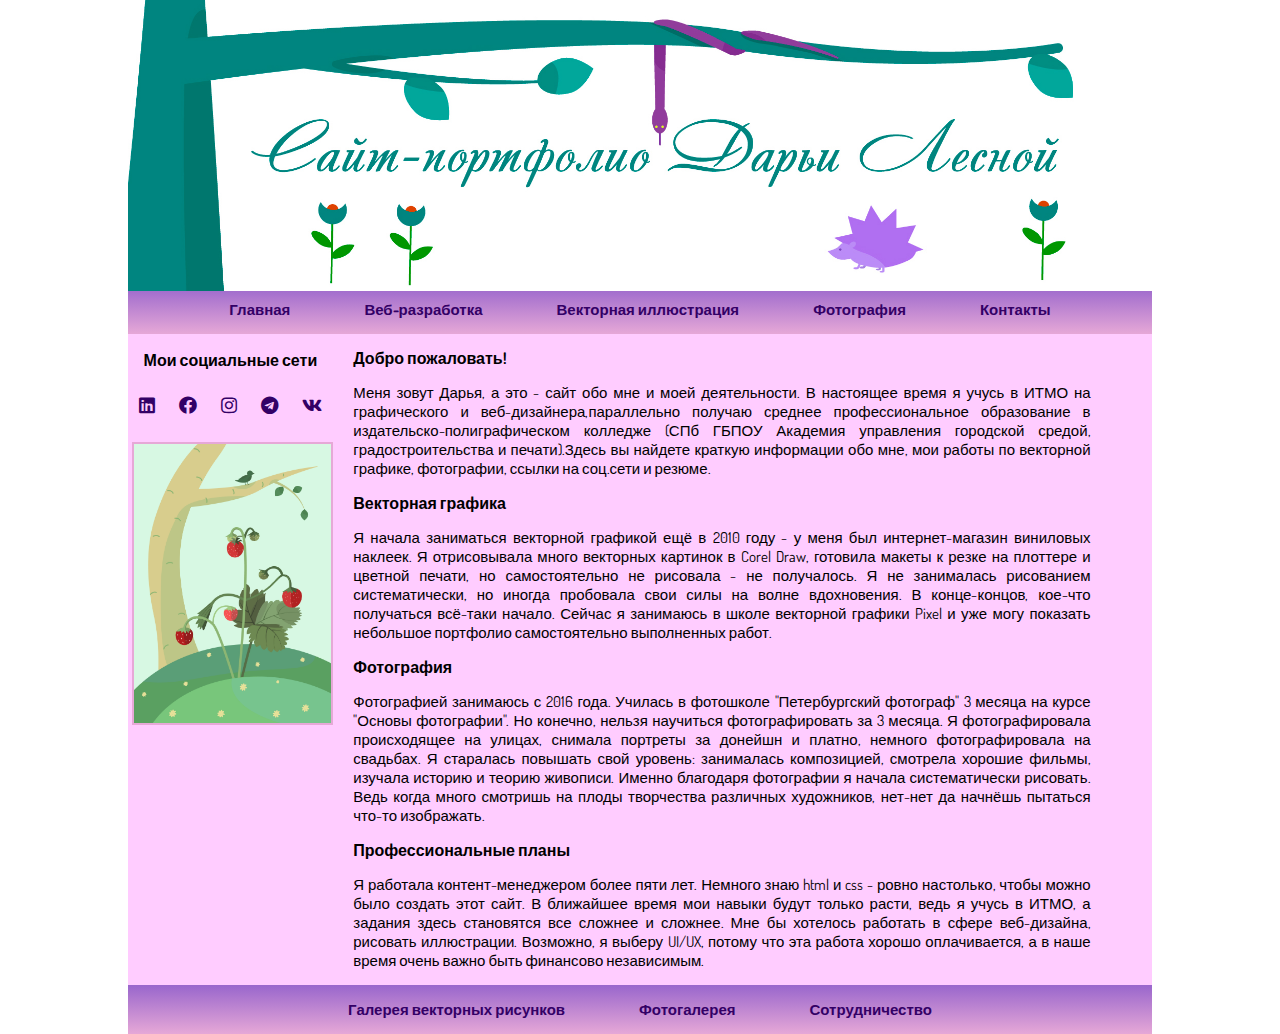
<file: index.html>
<!DOCTYPE html>
<html lang="ru" prefix="og: http://ogp.me/ns# fb: http://ogp.me/ns/fb#">

<head>
	<title>Сайт-портфолио Дарьи Лесной</title>
	<meta charset="utf-8">
	<meta property="og:title" content="Сайт-портфолио Дарьи Лесной" /> 
	<meta property="og:type" content="website" /> 
	<meta property="og:url" content="www.daryalesnaya.ru" /> 
	<meta property="og:description" content="Здесь вы найдете краткую информации обо мне, мои работы по векторной графике, фотографии, ссылки на соц.сети и резюме."> 
	<meta property="og image" content="images/shapka2.jpg"/>
	<meta name="viewport" content="width=device-width, initial-scale=1">

	<link rel="stylesheet" type="text/css" href="style1.css">
	<link href="https://fonts.googleapis.com/css?family=Dosis&display=swap" rel="stylesheet">
	<link rel="stylesheet" type="text/css" href="fontawesome/css/all.css">
</head>
<body>
	<div class="container">
		<header><img src="images/shapka2.jpg" width="100%" height="auto" alt="дизайнер Дарья Лесная">
			<nav class="header_menu">
				<ul>
				<li><a href="index.html"><b>Главная</b></a></li>
				<li><a href="#"><b>Веб-разработка</b></a></li>
				<li><a href="vector.html"><b>Векторная иллюстрация</b></a></li>
				<li><a href="#"><b>Фотография</b></a></li>
				<li><a href="contacts.html"><b>Контакты</b></a></li>
			</ul>
		</nav>

		</header></div>
	<main class="container">
		<aside class="leftSide"> 
	           <div class="leftSidemenu">
	           		<h3 style="padding:0; text-align: center;">Мои социальные сети</h3>
				<ul style="padding:0; text-align: center;">
					<li><a href="#"><i class="fab fa-linkedin"></i></a></li>
					<li><a href="#"><i class="fab fa-facebook"></i></a></li>
					<li><a href="#"><i class="fab fa-instagram"></i></a></li>
					<li><a href="#"><i class="fab fa-telegram"></i></a></li>
					<li><a href="#"><i class="fab fa-vk"></i></a></li>
					
				</ul>
			</div>

				<div><img src="images/zemlyanika2.jpg" width="96%" height="auto"></div>
			</aside>
			<section>
				<atricle>
					<h2>Добро пожаловать!</h2>
					<p class="article">Меня зовут Дарья, а это - сайт обо мне и моей деятельности. В настоящее время я учусь в ИТМО на графического и веб-дизайнера,параллельно получаю среднее профессиональное образование в издательско-полиграфическом колледже (СПб ГБПОУ Академия управления городской средой, градостроительства и печати).Здесь вы найдете краткую информации обо мне, мои работы по векторной графике, фотографии, ссылки на соц.сети и резюме.</p>

				</atricle>
				<atricle>
					<h2>Векторная графика</h2>
					<p class="article">Я начала заниматься векторной графикой ещё в 2010 году - у меня был интернет-магазин виниловых наклеек. Я отрисовывала много векторных картинок в Corel Draw, готовила макеты к резке на плоттере и цветной печати, но самостоятельно не рисовала - не получалось. Я не занималась рисованием систематически, но иногда пробовала свои силы на волне вдохновения. В конце-концов, кое-что получаться всё-таки начало. Сейчас я занимаюсь в школе векторной графики Pixel и уже могу показать небольшое портфолио самостоятельно выполненных работ. 
			     </p>
			    
				</atricle>
				<atricle>
					<h2>Фотография</h2>
					<p class="article">Фотографией занимаюсь с 2016 года. Училась в фотошколе "Петербургский фотограф" 3 месяца на курсе "Основы фотографии". Но конечно, нельзя научиться фотографировать за 3 месяца. Я фотографировала происходящее на улицах, снимала портреты за донейшн и платно, немного фотографировала на свадьбах. Я старалась повышать свой уровень: занималась композицией, смотрела хорошие фильмы, изучала историю и теорию живописи. Именно благодаря фотографии я начала систематически рисовать. Ведь когда много смотришь на плоды творчества различных художников, нет-нет да начнёшь пытаться что-то изображать.

			     </p>
			    
				</atricle>
				<atricle>
					<h2>Профессиональные планы</h2>
					<p class="article">Я работала контент-менеджером более пяти лет. Немного знаю html и css - ровно настолько, чтобы можно было создать этот сайт. В ближайшее время мои навыки будут только расти, ведь я учусь в ИТМО, а задания здесь становятся все сложнее и сложнее. Мне бы хотелось работать в сфере веб-дизайна, рисовать иллюстрации. Возможно, я выберу UI/UX, потому что эта работа хорошо оплачивается, а в наше время очень важно быть финансово независимым.

			     </p>
			    
				</atricle>
			</section>
	</main>

	<div style="clear:both";></div>
	<div  class="container">
		<footer>
		<nav class="footer_menu">
			<ul>
				<li><a href="#"><b>Галерея векторных рисунков</b></a></li>
				<li><a href="#"><b>Фотогалерея</b></a></li>
				<li><a href="#"><b>Сотрудничество</b></a></li>	
				</ul></nav>

	</footer>
	</div>
	
</body>
</html>
</file>
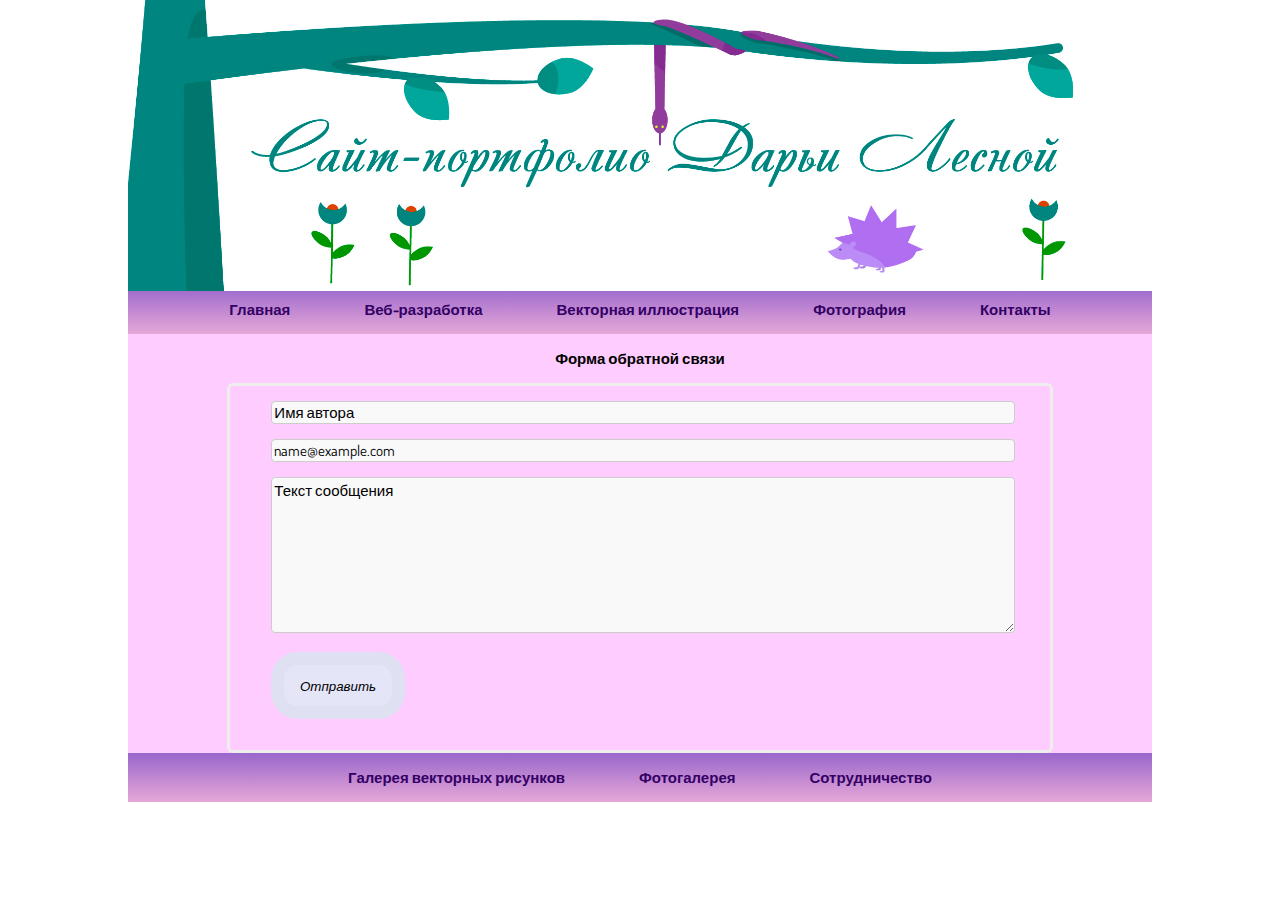
<file: contacts.html>
<!DOCTYPE html>
<html lang="ru" prefix="og: http://ogp.me/ns# fb: http://ogp.me/ns/fb#">

<head>
	<title>Контакты Дарьи Лесной</title>
	<meta charset="utf-8">
	<meta property="og:title" content="Написать Дарье Лесной" /> 
	<meta property="og:type" content="website" /> 
	<meta property="og:url" content="www.daryalesnaya.ru" /> 
	<meta property="og:description" content="Здесь вы найдете краткую информации обо мне, мои работы по векторной графике, фотографии, ссылки на соц.сети и резюме."> 
	<meta property="og image" content="images/shapka2.jpg"/>
	<meta name="viewport" content="width=device-width, initial-scale=1">

	<link rel="stylesheet" type="text/css" href="style3.css">
	<link href="https://fonts.googleapis.com/css?family=Dosis&display=swap" rel="stylesheet">
	<link rel="stylesheet" type="text/css" href="fontawesome/css/all.css">
</head>
<body>
	<div class="container">
		<header><img src="images/shapka2.jpg" width="100%" height="auto" alt="дизайнер Дарья Лесная">
			<nav class="header_menu">
				<ul>
				<li><a href="index.html"><b>Главная</b></a></li>
				<li><a href="#"><b>Веб-разработка</b></a></li>
				<li><a href="vector.html"><b>Векторная иллюстрация</b></a></li>
				<li><a href="#"><b>Фотография</b></a></li>
				<li><a href="contacts.html"><b>Контакты</b></a></li>
			</ul>
		</nav>

		</header></div>
	<main class="container">
			<section>

			<h3 style="padding:0; text-align: center;">Форма обратной связи</h3>

			<div class="form1">
            <form class="mainform" >
            <p class="name">
            <input type="text" name="name" value="Имя автора" />  
            </p>
            <p class="email">
             <input type="text" name="email" value="name@example.com" />
  
             </p>
              <p class="msg">
                <textarea name="msg">Текст сообщения</textarea>
               </p>
             <p><button style="margin-left:5%"><i font-size="1em">Отправить</i></button></p>
</form>
</div>


				
			</section>
	</main>

	<div style="clear:both";></div>
	<div  class="container">
		<footer>
		<nav class="footer_menu">
			<ul>
				<li><a href="#"><b>Галерея векторных рисунков</b></a></li>
				<li><a href="#"><b>Фотогалерея</b></a></li>
				<li><a href="#"><b>Сотрудничество</b></a></li>	
				</ul></nav>

	</footer>
	</div>
	
</body>
</html>
</file>
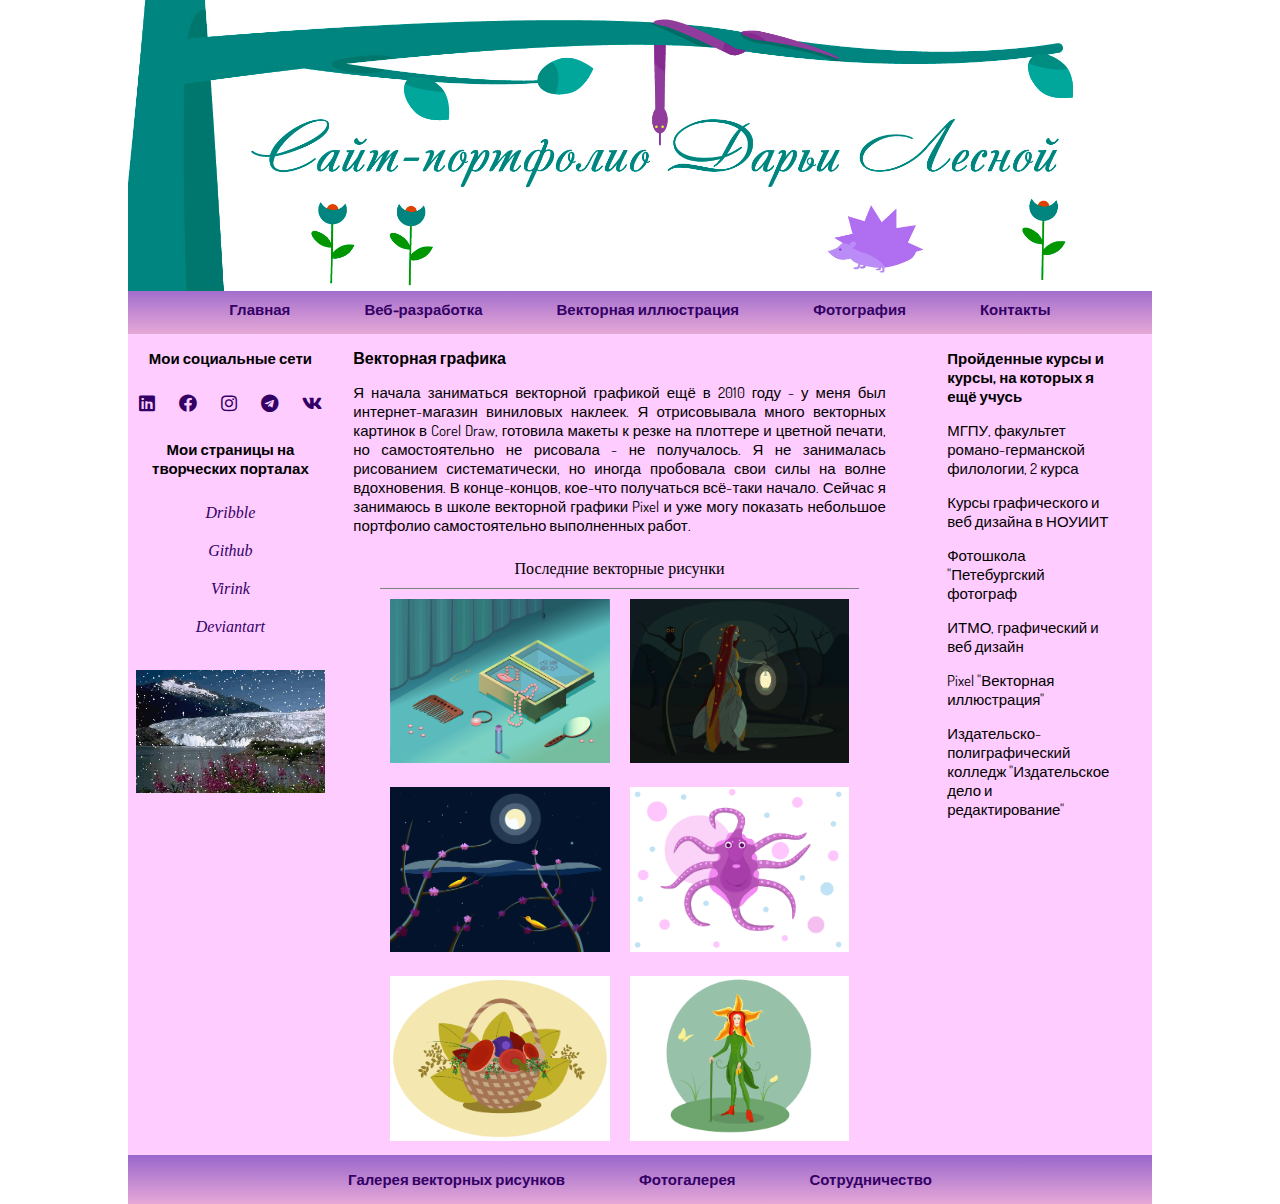
<file: vector.html>
<!DOCTYPE html>
<html lang="ru" prefix="og: http://ogp.me/ns# fb: http://ogp.me/ns/fb#">

<head>
	<title>Сайт-портфолио Дарьи Лесной</title>
	<meta charset="utf-8">
	<meta property="og:title" content="Векторные иллюстрации" /> 
	<meta property="og:type" content="website" /> 
	<meta property="og:url" content="www.daryalesnaya/vector.ru" /> 
	<meta property="og:description" content="Здесь вы найдете краткую информации обо мне, мои работы по векторной графике, фотографии, ссылки на соц.сети и резюме."> 
	<meta property="og image" content="images/shapka2.jpg"/>
	<meta name="viewport" content="width=device-width, initial-scale=1">

	<link rel="stylesheet" type="text/css" href="style2.css">
	<link href="https://fonts.googleapis.com/css?family=Dosis&display=swap" rel="stylesheet">
	<link rel="stylesheet" type="text/css" href="fontawesome/css/all.css">
</head>
<body>
	<div class="container">
		<header><img src="images/shapka2.jpg" width="100%" height="auto" alt="дизайнер Дарья Лесная">
			<nav class="header_menu">
				<ul>
				<li><a href="index.html"><b>Главная</b></a></li>
				<li><a href="#"><b>Веб-разработка</b></a></li>
				<li><a href="vector.html"><b>Векторная иллюстрация</b></a></li>
				<li><a href="#"><b>Фотография</b></a></li>
				<li><a href="contacts.html"><b>Контакты</b></a></li>
			</ul>
		</nav>

		</header></div>
	<main class="container">
		<aside class="leftSide"> 
	           <div class="leftSidemenu">
	           	<h3 style="padding:0; text-align: center;">Мои социальные сети</h3>
				<ul style="padding:0; text-align: center;">
					<li><a href="#"><i class="fab fa-linkedin"></i></a></li>
					<li><a href="https://www.facebook.com/daria.piligrim"><i class="fab fa-facebook"></i></a></li>
					<li><a href="https://www.instagram.com/foto_ugolok/"><i class="fab fa-instagram"></i></a></li>
					<li><a href="#"><i class="fab fa-telegram"></i></a></li>
					<li><a href="https://vk.com/mnogolikiy1990"><i class="fab fa-vk"></i></a></li>
					
				</ul>
			</div>

			<div class="portali">
			<h3 style="padding:0; text-align: center;">Мои страницы на творческих порталах</h3>
			<ul style="padding:0; text-align: center;">
					<li><a href="https://dribbble.com/DariaLesnaya"><i>Dribble</i></a></li>
					<li><a href="https://github.com/henrivalois"><i>Github</i></a></li>
					<li><a href="https://virink.com/daryalesnaya"><i>Virink</i></a></li>
					<li><a href="https://www.deviantart.com/daryalesnaya"><i>Deviantart</i></a></li>
			
				</ul>
		</div>

		<div><iframe src="banner.html">
    </iframe></div>

			</aside>

			<aside class="rightSide"> 
	           <div class="textright">
				<h3>Пройденные курсы и курсы, на которых я ещё учусь</h3>
				<p>МГПУ, факультет романо-германской филологии, 2 курса</p>
				<p>Курсы графического и веб дизайна в НОУИИТ</p>
				<p>Фотошкола "Петебургский фотограф</p>
				<p>ИТМО, графический и веб дизайн</p>
				<p>Pixel "Векторная иллюстрация"</p>
				<p>Издательско-полиграфический колледж "Издательское дело и редактирование"</p>
				<p></p>
			</div>
			</aside>
			<section>
				<atricle>
					<h2>Векторная графика</h2>
					<p class="article">Я начала заниматься векторной графикой ещё в 2010 году - у меня был интернет-магазин виниловых наклеек. Я отрисовывала много векторных картинок в Corel Draw, готовила макеты к резке на плоттере и цветной печати, но самостоятельно не рисовала - не получалось. Я не занималась рисованием систематически, но иногда пробовала свои силы на волне вдохновения. В конце-концов, кое-что получаться всё-таки начало. Сейчас я занимаюсь в школе векторной графики Pixel и уже могу показать небольшое портфолио самостоятельно выполненных работ. 
			     </p>
			    </atricle>
				<div class="table1">
					<table  width="90%" cellspacing="10px"; cellpadding="10px" rules="groups" align="center";>
						<thead title="Последние работы">
							<tr>
								<td colspan="2" align="center">Последние векторные рисунки</td>
							</tr>
						</thead>
					<tr>
						<td><img src="images/shkatulka7_3.jpg" width="100%"></td>
						<td><img src="images/nightwitch8.jpg" width="100%"></td>
						
					</tr>
					<tr>
						<td><img src="images/ptichki5.jpg" width="100%"></td>
						<td><img src="images/osminog2.jpg" width="100%"></td>
							
					</tr>
					<tr>
						<td><img src="images/korzina5.jpg" width="100%"></td>
						<td><img src="images/tsvetok4.jpg" width="100%"></td>
							
					</tr>
					</table>
				</div>

				<div class="table2">
					<table  width="90%" cellspacing="10px"; cellpadding="10px" rules="groups" align="center";>
						<thead title="Последние работы">
							<tr>
								<td colspan="2" align="center">Последние векторные рисунки</td>
							</tr>
						</thead>
					<tr>
						<td><img src="images/shkatulka7_3.jpg" width="100%"></td>
						
					</tr>
					<tr><td><img src="images/nightwitch8.jpg" width="100%"></td>
					</tr>
					<tr>
						<td><img src="images/ptichki5.jpg" width="100%"></td>
							
					</tr>
					<tr><td><img src="images/osminog2.jpg" width="100%"></td></tr>
					<tr>
						<td><img src="images/korzina5.jpg" width="100%"></td>
							
					</tr>
					<tr><td><img src="images/tsvetok4.jpg" width="100%"></td></tr>
					</table>
				</div>

			</section>
	</main>

	<div style="clear:both";></div>
	<div  class="container">
		<footer>
		<nav class="footer_menu">
			<ul>
				<li><a href="#"><b>Галерея векторных рисунков</b></a></li>
				<li><a href="#"><b>Фотогалерея</b></a></li>
				<li><a href="#"><b>Сотрудничество</b></a></li>	
				</ul></nav>

	</footer>
	</div>
	
</body>
</html>
</file>
<file: style1.css>
html,body {
	padding:0;
	margin:0;
}

.container {
	width: 80%;
	margin: 0 auto;
	min-height: 100%;
	background-color:#FFCCFF;
}

.container:after {
            content: " ";
            clear: both;
            /*height: 48px; Добавляет эти 48 пкс наверх, где они не нужны*/
            display: block;}

header>img {
	margin-bottom: -10px;
}
header>.header_menu >ul {
 background-image: linear-gradient(#9966CC, #e6a8d7);
 text-align:center;
 margin:0;
 padding-inline-start:0;
}

header>.header_menu>ul>li {
 list-style-type:none;
 display:inline-block;
 padding:15px 35px;
}

header>.header_menu>ul>li>a {
	color:#330066;
	font-size:16px;
	text-decoration:none;
 }


header>.header_menu>ul>li>a:hover {
	color:white;
	font-size:16px;
	text-decoration:underline;
 }

 aside {
 	
 	background-color:#FFCCFF;}

 	aside>ul {
 		
 		padding:-5px;
 	}

 	p {
 		font-family: 'Dosis', sans-serif;
 		font-size:15px;
 		
 	}

 	.article {
 		text-align:justify;
 	}

 	b {
 		font-family: 'Dosis', sans-serif;
 		font-size:15px;
 	}

 	h2 {
 		font-family: 'Dosis', sans-serif;
 		font-size:16px;

 	}


 	h3 {
 		font-family: 'Dosis', sans-serif;
 		font-size:16px;

 	}

section {
	background-color: #FFCCFF;
	width:76%;
	padding-left:2%;
	padding-right:2%;
	float:left;
	box-sizing: border-box;
 }

.leftSide {
	float:left;
	width:20%;
	/*outline:1px solid #000;*/

}

.leftSide>div>img {
	border: 2px solid #e6a8d7;
	float:right;


}

aside>.leftSidemenu {
	width:100%;
}

aside>.leftSidemenu>ul> {

	margin:0;
	padding:0;
	text-align: center;

}

aside>.leftSidemenu>ul>li {
	list-style-type: none;
	display:inline-block;
	padding: 10px;
}

aside>.leftSidemenu>ul>li>a>i {
	color: #330066;  /*цвет кнопки*/
    transition: 1s; /*переход 1с*/
    cursor:pointer;
    font-size:18px;


}

aside>.leftSidemenu>ul>li>a>i:hover {
    color: #4478E9

}

footer>.footer_menu> {
	margin:-48px 0 0 0;
	width: 100%;
    height:48px;
}

footer>.footer_menu>ul {
	background-image: linear-gradient(#9966CC, #e6a8d7);
	text-align: center;
	margin:0;
	padding-inline-start:0;
	
}

footer>.footer_menu>ul>li {
	list-style-type: none;
	display:inline-block;
	padding:15px 35px;
	text-decoration: none;
}

footer>.footer_menu>ul>li>a {
	color:#330066;
	font-size:16px;
	text-decoration:none;
}

footer>.footer_menu>ul>li>a:hover {
	color:white;
	font-size:16px;
	text-decoration:underline;
}



@media (max-width:1240px) {

	header>.header_menu>ul>li {
 list-style-type:none;
 display:inline-block;
 padding:10px 25px;
}

footer>.footer_menu>ul>li {
	list-style-type: none;
	display:inline-block;
	padding:10px 25px;
	text-decoration: none;
}

.leftSide>div>img {
	border: 2px solid #e6a8d7;
	float:right;
	display: none;
}


aside>.leftSidemenu>ul>li {
	list-style-type: none;
	display:block;
	padding: 10px;
}

aside>.leftSidemenu>ul>li>a>i {
	color: #330066;  /*цвет кнопки*/
    transition: 1s; /*переход 1с*/
    cursor:pointer;
    font-size:30px;


}

}

@media (max-width:1000px) {

.leftSide {
float:left;
width:100%;
/*outline:1px solid #000;*/}

.leftSide>div>img {
	border: 2px solid #e6a8d7;
	float:right;
	display: none;
}

aside>.leftSidemenu {
	width:100%;
	
}

section {
	background-color: #FFCCFF;
	width:96%;
	padding:2%;
	text-align:center;
	box-sizing:border-box;
	
 }

 header>.header_menu>ul>li {
 list-style-type:none;
 display:inline-block;
 padding:10px 5px;
}

aside>.leftSidemenu>ul>li {
	list-style-type: none;
	display:inline-block;
	padding: 10px;
}

aside>.leftSidemenu>ul>li>a>i {
	color: #330066;  /*цвет кнопки*/
    transition: 1s; /*переход 1с*/
    cursor:pointer;
    font-size:30px;

}

footer>.footer_menu>ul>li {
	list-style-type: none;
	display:inline-block;
	padding:10px 5px;
	text-decoration: none;
}

}
</file>
<file: style3.css>
html,body {
	padding:0;
	margin:0;
}

.container {
	width: 80%;
	margin: 0 auto;
	min-height: 100%;
	background-color:#FFCCFF;
}

.container:after {
            content: " ";
            clear: both;
            /*height: 48px; Добавляет эти 48 пкс наверх, где они не нужны*/
            display: block;}

header>img {
	margin-bottom: -10px;
}
header>.header_menu >ul {
 background-image: linear-gradient(#9966CC, #e6a8d7);
 text-align:center;
 margin:0;
 padding-inline-start:0;
}

header>.header_menu>ul>li {
 list-style-type:none;
 display:inline-block;
 padding:15px 35px;
}

header>.header_menu>ul>li>a {
	color:#330066;
	font-size:16px;
	text-decoration:none;
    overflow: hidden;
 }


header>.header_menu>ul>li>a:hover {
	color:white;
	font-size:16px;
	text-decoration:underline;
 }

 aside {
 	
 	background-color:#FFCCFF;}

 	aside>ul {
 		
 		padding:-5px;
 	}

 	p {
 		font-family: 'Dosis', sans-serif;
 		font-size:15px;
 	}

 	b {
 		font-family: 'Dosis', sans-serif;
 		font-size:15px;
 	}

 	h2 {
 		font-family: 'Dosis', sans-serif;
 		font-size:16px;

 	}


 	h3 {
 		font-family: 'Dosis', sans-serif;
 		font-size:15px;

 	}

section {

	background-color: #FFCCFF;
	width:100%;
	padding:0;
	float:left;
	margin:0;

 }


footer>.footer_menu> {
	margin:-48px 0 0 0;
	width: 100%;
    height:48px;
}

footer>.footer_menu>ul {
	background-image: linear-gradient(#9966CC, #e6a8d7);
	text-align: center;
	margin:0;
    padding-inline-start:0;
	
}

footer>.footer_menu>ul>li {
	list-style-type: none;
	display:inline-block;
	padding:15px 35px;
	text-decoration: none;
}

footer>.footer_menu>ul>li>a {
	color:#330066;
	font-size:16px;
	text-decoration:none;
}

footer>.footer_menu>ul>li>a:hover {
	color:white;
	font-size:16px;
	text-decoration:underline;
}

.form1 {
 margin: 0 auto;
 border: 3px solid #EEEEEE;
 width: 80%;
 -webkit-border-radius: 6px;
 -moz-border-radius: 6px;
 border-radius: 6px; }

 input, textarea {
 border: solid 1px #CCCCCC;
 margin-left: 5%;
 padding: 5%
 outline: 0;
 font-family: 'Dosis', sans-serif;
 font-size:1em;;
 width: 90%;
 background: #F9F9F9;
 -webkit-border-radius: 4px;
 -moz-border-radius: 4px;
 border-radius: 4px;
}

textarea {
 width: 90%;
 height: 10em;
 line-height: 150%;
}
button {
 width: 10em;
 height:5em;
 margin-bottom: 2%;
 border: 1em solid #E0E0F3;
 font-family: 'Dosis', sans-serif;
 background-color: #E5E5F8;
 border-radius: 2em; /*радиус скругления рамки 5 пкс*/
 transition: 1s;
}

button:hover {
background-color: #e6a8d7;}



@media (max-width:1240px) {

    header>.header_menu>ul>li {
 list-style-type:none;
 display:inline-block;
 padding:10px 25px;
}

footer>.footer_menu>ul>li {
    list-style-type: none;
    display:inline-block;
    padding:10px 25px;
    text-decoration: none;
}

}

@media (max-width:1000px) {

 header>.header_menu>ul>li {
 list-style-type:none;
 display:inline-block;
 padding:10px 5px;
}

footer>.footer_menu>ul>li {
    list-style-type: none;
    display:inline-block;
    padding:10px 5px;
    text-decoration: none;
}}
</file>
<file: style2.css>
html,body {
	padding:0;
	margin:0;
}

.container {
	width: 80%;
	margin: 0 auto;
	min-height: 100%;
	background-color:#FFCCFF;
}

.container:after {
            content: " ";
            clear: both;
            /*height: 48px; Добавляет эти 48 пкс наверх, где они не нужны*/
            display: block;}

header>img {
	margin-bottom: -10px;
}
header>.header_menu >ul {
 background-image: linear-gradient(#9966CC, #e6a8d7);
 text-align:center;
 margin:0;
 padding-inline-start:0;
}

header>.header_menu>ul>li {
 list-style-type:none;
 display:inline-block;
 padding:15px 35px;
}

header>.header_menu>ul>li>a {
	color:#330066;
	font-size:16px;
	text-decoration:none;
 }


header>.header_menu>ul>li>a:hover {
	color:white;
	font-size:16px;
	text-decoration:underline;
 }

 aside {
 	
 	background-color:#FFCCFF;}

 	p {
 		font-family: 'Dosis', sans-serif;
 		font-size:15px;

 	}

 	.article {
 		text-align:justify;
 	}

 	b {
 		font-family: 'Dosis', sans-serif;
 		font-size:15px;
 	}

 	h2 {
 		font-family: 'Dosis', sans-serif;
 		font-size:16px;

 	}

 	h3 {
 		font-family: 'Dosis', sans-serif;
 		font-size:15px;

 	}

section {
	background-color: #FFCCFF;
	width:56%;
	margin:0;
	padding-left:2%;
	padding-right:2%;
	float:left;
	box-sizing: border-box;
 }

.leftSide {
	float:left;
	width:20%;
	/*outline:1px solid #000;*/

}

.leftSide>div>img {
	border: 2px solid #e6a8d7;
	float:right;


}

aside>.leftSidemenu {
	width:100%;
}

aside>.leftSidemenu>ul> {

	margin:0;
	padding:0;
	text-align: center;


}

aside>.leftSidemenu>ul>li {
	list-style-type: none;
	display:inline-block;
	padding: 10px;
}

aside>.leftSidemenu>ul>li>a>i {
	color: #330066;  /*цвет кнопки*/
    transition: 1s; /*переход 1с*/
    cursor:pointer;
    font-size:18px;


}

aside>.leftSidemenu>ul>li>a>i:hover {
    color: #4478E9

}


aside>.portali {
	width:100%;
}

aside>.portali>ul>li {
	list-style-type:none;
	display:block;
	text-align:center;
	padding:10px;
}

aside>.portali>ul>li>a {
	text-decoration:none;
	color:#330066;
	font-size:16px;
}
   

aside>.portali>ul>li>a>i:hover {
    color: white;
    text-decoration:underline;

}

iframe {
	
	width:100%;
	border:0;

}

.rightSide {
	float:right;
	width:20%;


}

.textright {
	width:80%;
}

footer>.footer_menu> {
	margin:-48px 0 0 0;
	width: 100%;
    height:48px;
}

footer>.footer_menu>ul {
	background-image: linear-gradient(#9966CC, #e6a8d7);
	text-align: center;
	margin:0;
	padding-inline-start:0;
	
}

footer>.footer_menu>ul>li {
	list-style-type: none;
	display:inline-block;
	padding:15px 35px;
	text-decoration: none;
}

footer>.footer_menu>ul>li>a {
	color:#330066;
	font-size:16px;
	text-decoration:none;
}

footer>.footer_menu>ul>li>a:hover {
	color:white;
	font-size:16px;
	text-decoration:underline;
}



@media (min-width:1241px) {

	.table2 {
	display:none;

}
}

@media (max-width:1240px) {
	.table1 {
	display:none;

}
}

@media (max-width:1240px) {

	header>.header_menu>ul>li {
 list-style-type:none;
 display:inline-block;
 padding:10px 25px;
}

footer>.footer_menu>ul>li {
	list-style-type: none;
	display:inline-block;
	padding:10px 25px;
	text-decoration: none;
}

.leftSide {
	float:left;
	width:25%;
	/*outline:1px solid #000;*/

}

.rightSide {
	float:right;
	width:25%;

}

aside>.portali>ul>li>a {
	text-decoration:none;
	color:#330066;
	font-size:19px;
}

section {
	background-color: #FFCCFF;
	width:46%;
	padding-left:2%;
	padding-right:2%;
	box-sizing: border-box;
	float:left;
	margin:0;
 }

 aside>.leftSidemenu>ul>li {
	list-style-type: none;
	display:block;
	padding: 10px;
}

aside>.leftSidemenu>ul>li>a>i {
	color: #330066;  /*цвет кнопки*/
    transition: 1s; /*переход 1с*/
    cursor:pointer;
    font-size:30px;


}
}


@media (max-width:1000px) {

.leftSide {
float:left;
width:100%;
/*outline:1px solid #000;*/}


aside>.leftSidemenu {
	width:100%;}

	aside>.leftSidemenu>ul>li {
	list-style-type: none;
	display:inline-block;
	padding: 10px;
}

aside>.leftSidemenu>ul>li>a>i {
	color: #330066;  /*цвет кнопки*/
    transition: 1s; /*переход 1с*/
    cursor:pointer;
    font-size:30px;


}
	

section {
	background-color: #FFCCFF;
	width:100%;
	padding-left:2%;
	padding-right:2%;
	text-align:center;
	box-sizing: border-box;
	
 }

 header>.header_menu>ul>li {
 list-style-type:none;
 display:inline-block;
 padding:10px 5px;
}

aside>.portali >ul>li {
	list-style-type:none;
	display:inline;
	text-align:center;
}

.rightSide {
	width:100%;
}

.textright {
	width:100%;
	text-align:center;
}

iframe {
	
	width:100%;
	border:0;
	display:none;

}

footer>.footer_menu>ul>li {
	list-style-type: none;
	display:inline-block;
	padding:10px 5px;
	text-decoration: none;
}

}


/*
@media (max-width: 1200px) {

  p {
 		font-family: 'Dosis', sans-serif;
 		font-size:12px;
 	}

 	b {
 		font-family: 'Dosis', sans-serif;
 		font-size:12px;
 	}

 	h2 {
 		font-family: 'Dosis', sans-serif;
 		font-size:14px;}

 	h3 {
 		font-family: 'Dosis', sans-serif;
 		font-size:11px;}

 

aside>.leftSidemenu>ul>li {
	list-style-type: none;
	display:inline-block;
	padding: 5px;
}

aside>.leftSidemenu>ul>li>a>i {
	color: #330066;  
    transition: 1s; 
    cursor:pointer;
    font-size:14px;}

    aside>.portali>ul>li>a {
	text-decoration:none;
	color:#330066;
	font-size:14px;
}


@media (max-width: 979px) {

	header>.header_menu>ul>li {
 list-style-type:none;
 display:inline-block;
 padding:10px 25px;
}

footer>.footer_menu>ul>li {
	list-style-type: none;
	display:inline-block;
	padding:10px 25px;
	text-decoration: none;
}
}


@media (max-width: 879px) {

	p {
 		font-family: 'Dosis', sans-serif;
 		font-size:8px;
 	}

 	b {
 		font-family: 'Dosis', sans-serif;
 		font-size:8px;
 	}

 	h2 {
 		font-family: 'Dosis', sans-serif;
 		font-size:10px;}

 	h3 {
 	font-family: 'Dosis', sans-serif;
 	font-size:9px;}

 	aside>.leftSidemenu>ul>li {
	list-style-type: none;
	display:inline-block;
	padding: 2px;
}

aside>.leftSidemenu>ul>li>a>i {
	color: #330066;  
    transition: 1s; 
    cursor:pointer;
    font-size:10px;
}

.leftSide>div>img {
	border: 1px solid #e6a8d7;
	float:right;}

 aside>.portali>ul>li>a {
	text-decoration:none;
	color:#330066;
	font-size:12px;
}


header>.header_menu>ul>li {
 list-style-type:none;
 display:inline-block;
 padding:5px 10px;
}

footer>.footer_menu>ul>li {
	list-style-type: none;
	display:inline-block;
	padding:5px 10px;
	text-decoration: none;
}
}


@media (max-width: 507px) {

	p {
 		font-family: 'Dosis', sans-serif;
 		font-size:6px;
 	}

 	b {
 		font-family: 'Dosis', sans-serif;
 		font-size:6px;
 	}

 	h2 {
 		font-family: 'Dosis', sans-serif;
 		font-size:8px;}

 	h3 {
 	font-family: 'Dosis', sans-serif;
 	font-size:7px;}

 	aside>.leftSidemenu>ul>li {
	list-style-type: none;
	display:inline-block;
	padding: 1px;
}

aside>.leftSidemenu>ul>li>a>i {
	color: #330066;  
    transition: 1s; 
    cursor:pointer;
    font-size:5px;
}

.leftSide>div>img {
	border: 0,5px solid #e6a8d7;
	float:right;}

 aside>.portali>ul>li>a {
	text-decoration:none;
	color:#330066;
	font-size:10px;
}


header>.header_menu>ul>li {
 list-style-type:none;
 display:inline-block;
 padding:1px 3px;
}

footer>.footer_menu>ul>li {
	list-style-type: none;
	display:inline-block;
	padding:1px 3px;
	text-decoration: none;
}/*
</file>
